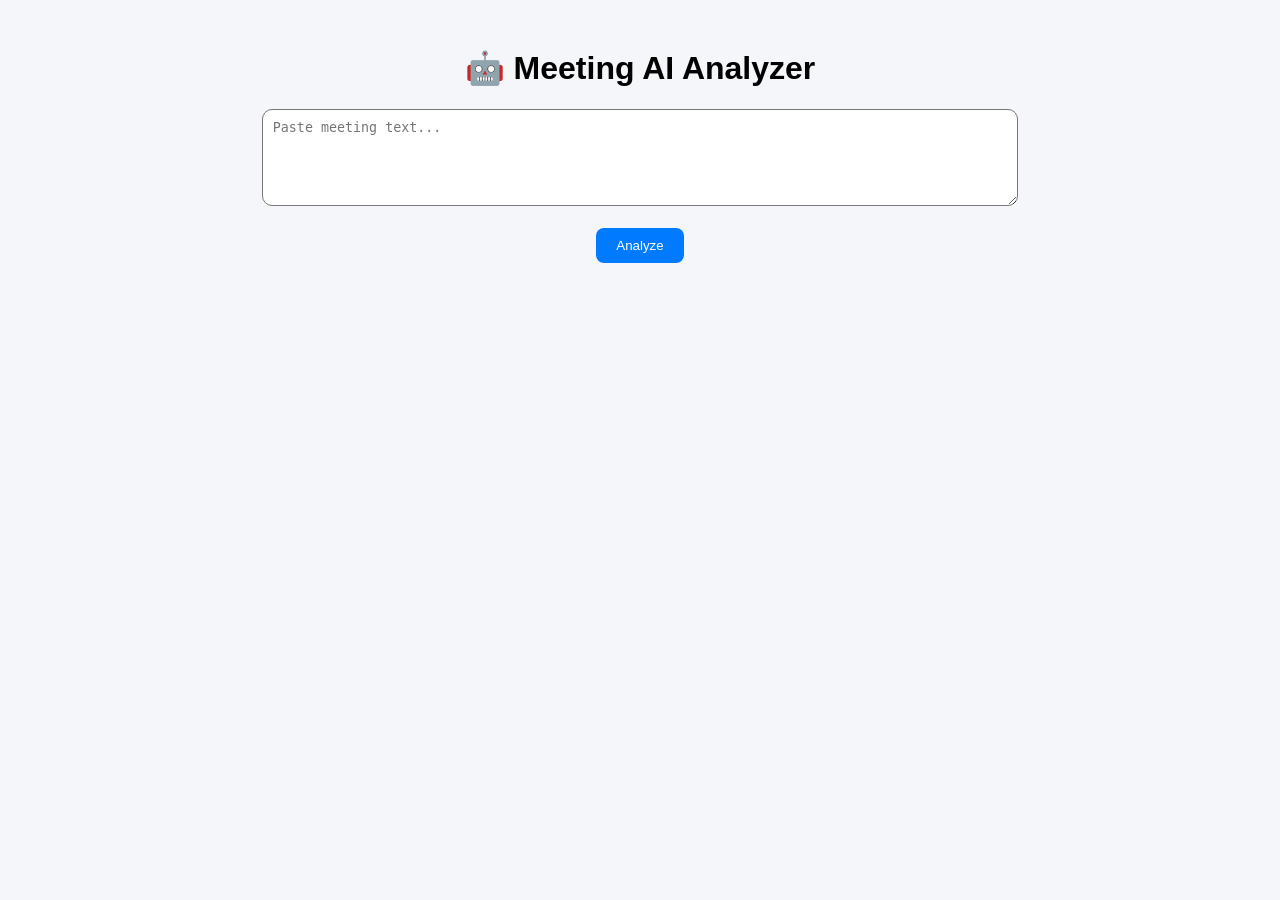
<file: index.html>
<!DOCTYPE html>
<html>
<head>
    <title>Meeting AI Analyzer</title>
    <style>
        body {
            font-family: Arial;
            background: #f4f6f9;
            text-align: center;
            padding: 20px;
        }

        textarea {
            width: 60%;
            padding: 10px;
            border-radius: 10px;
        }

        button {
            padding: 10px 20px;
            background: #007bff;
            color: white;
            border: none;
            border-radius: 8px;
            cursor: pointer;
        }

        .card {
            background: white;
            margin: 15px auto;
            padding: 15px;
            width: 60%;
            border-radius: 10px;
            box-shadow: 0 0 10px rgba(0,0,0,0.1);
            text-align: left;
        }
    </style>
</head>

<body>

<h1>🤖 Meeting AI Analyzer</h1>

<textarea id="inputText" rows="5" placeholder="Paste meeting text..."></textarea>
<br><br>

<button onclick="analyze()">Analyze</button>

<div id="result"></div>

<script>
async function analyze() {
    let text = document.getElementById("inputText").value;

    let response = await fetch("http://127.0.0.1:8000/analyze", {
        method: "POST",
        headers: {
            "Content-Type": "application/json"
        },
        body: JSON.stringify({ text: text })
    });

    let data = await response.json();

    let output = "";

    data.results.forEach(item => {

  output += `
  <div class="card">
    <b>Decision:</b> ${item.decision} <br>
    <b>Risks:</b> ${item.risks.join(", ")}
  </div>
  `;

});

output += `<h3>Summary:</h3><p>${data.summary}</p>`;
    
    document.getElementById("result").innerHTML = output;
}
</script>

</body>
</html>
</file>
